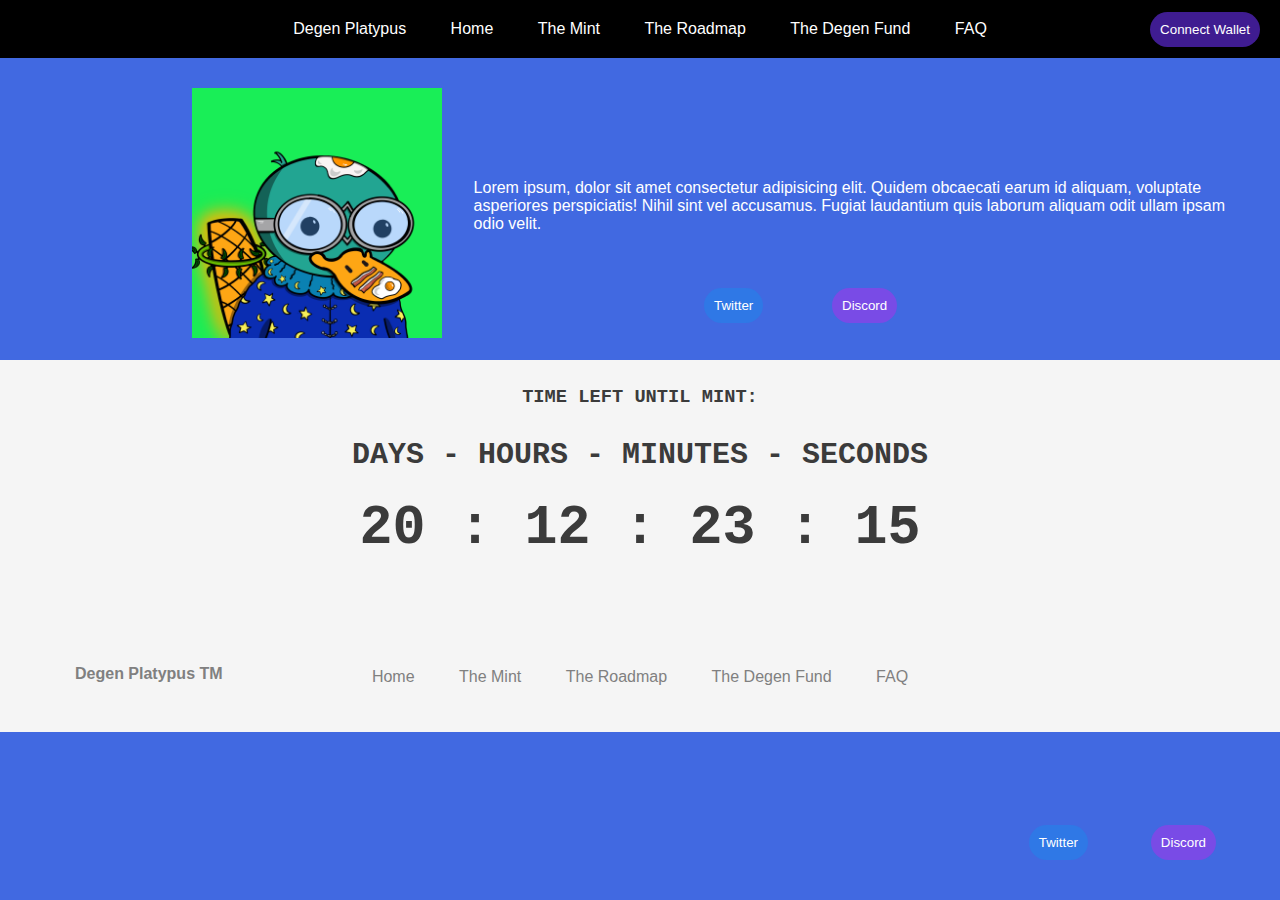
<file: index.html>
<!DOCTYPE html>
<html lang="en">

<head>
    <meta charset="UTF-8">
    <meta http-equiv="X-UA-Compatible" content="IE=edge">
    <meta name="viewport" content="width=device-width, initial-scale=1.0">
    <link rel="stylesheet" href="./estilos/style.css">
    <!-- con la linea de arriba hacemos el link para el css -->
    <title>Document</title>
</head>

<body>
    <header class= "menuContainer">

        <nav>
            <ul>
                <li>
                    <a class="name" href="index.html">Degen Platypus</a>
                </li>
                <li>
                    <a href="index.html">Home</a>
                </li>
                <li>
                    <a href="./secciones/mint.html">The Mint</a>
                </li>
                <li>
                    <a href="./secciones/roadmap.html">The Roadmap</a>
                </li>
                <li>
                    <a href="./secciones/fund.html">The Degen Fund</a>
                </li>
                <li>
                    <a href="./secciones/faq.html">FAQ</a>
                </li>
            </ul>

            <input class="connect" type="button" value="Connect Wallet">   

        </nav>

        

    </header>

    <section class="seccionImg">
        <div class="images">
            <img src="./imagenes/62.png" alt="" width="250" height="250">
        </div>

    </section>

    <p class="welcome">Lorem ipsum, dolor sit amet consectetur adipisicing elit. Quidem obcaecati earum id aliquam, voluptate asperiores perspiciatis! Nihil sint vel accusamus. Fugiat laudantium quis laborum aliquam odit ullam ipsam odio velit.</p>

    <input class="welcomeTwitter" type="button" value="Twitter">         <input class="welcomeDiscord" type="button" value="Discord">

    <br>

    <div class="countdown">
    <h3>TIME LEFT UNTIL MINT:</h2>
    <h3 class="countdownText">DAYS - HOURS - MINUTES - SECONDS</h2>
    <h2 class="time"> 20 : 12 : 23 : 15 </h2>
    </div>

    <footer class="homeFooter">

        <h4 class="homeTm">Degen Platypus TM</h4>
        <ul>
            <li>
                <a class="home" href="index.html">Home</a>
            </li>
            <li>
                <a class="home" href="./secciones/mint.html">The Mint</a>
            </li>
            <li>
                <a class="home" href="./secciones/roadmap.html">The Roadmap</a>
            </li>
            <li>
                <a class="home" href="./secciones/fund.html">The Degen Fund</a>
            </li>
            <li>
                <a class="home" href="./secciones/faq.html">FAQ</a>
            </li>
        </ul>

        <input class="footerTwitter" type="button" value="Twitter">         <input class="footerDiscord" type="button" value="Discord">


    </footer>


</body>

</html>
</file>
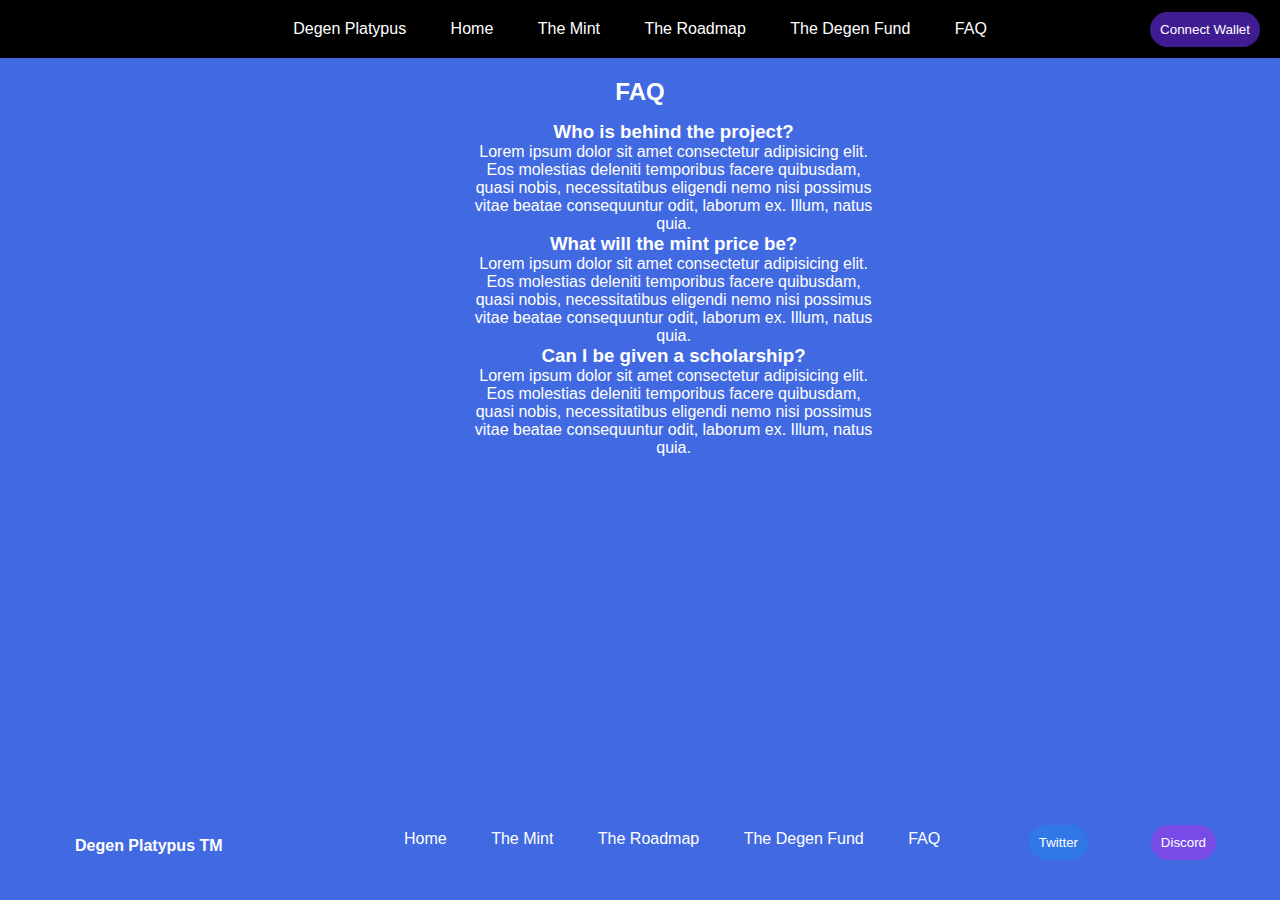
<file: secciones/faq.html>
<!DOCTYPE html>
<html lang="en">
<head>
    <meta charset="UTF-8">
    <meta http-equiv="X-UA-Compatible" content="IE=edge">
    <meta name="viewport" content="width=device-width, initial-scale=1.0">
    <link rel="stylesheet" href="../estilos/style.css">
    <title>Document</title>
</head>
<body>
    <header class="menuContainer">
    

        <nav>
            <ul>
                <li>
                    <a href="../index.html">Degen Platypus</a>
                </li>
                <li>
                    <a href="../index.html">Home</a>
                </li>
                <li>
                    <a href="mint.html">The Mint</a>
                </li>
                <li>
                    <a href="roadmap.html">The Roadmap</a>
                </li>
                <li>
                    <a href="fund.html">The Degen Fund</a>
                </li>
                <li>
                    <a href="faq.html">FAQ</a>
                </li>
            </ul>
        </nav>

        <input class="connect" type="button" value="Connect Wallet">   


    </header>

    

    <h2 class="titles">FAQ</h2>

    <div class="faq">

    <h3>Who is behind the project?</h3>
    <p>Lorem ipsum dolor sit amet consectetur adipisicing elit. Eos molestias deleniti temporibus facere quibusdam, quasi nobis, necessitatibus eligendi nemo nisi possimus vitae beatae consequuntur odit, laborum ex. Illum, natus quia.</p>

    <h3>What will the mint price be?</h3>
    <p>Lorem ipsum dolor sit amet consectetur adipisicing elit. Eos molestias deleniti temporibus facere quibusdam, quasi nobis, necessitatibus eligendi nemo nisi possimus vitae beatae consequuntur odit, laborum ex. Illum, natus quia.</p>

    <h3>Can I be given a scholarship?</h3>
    <p>Lorem ipsum dolor sit amet consectetur adipisicing elit. Eos molestias deleniti temporibus facere quibusdam, quasi nobis, necessitatibus eligendi nemo nisi possimus vitae beatae consequuntur odit, laborum ex. Illum, natus quia.</p>

    </div>  

    <footer class="footer">
        <h4 class="tm">Degen Platypus TM</h4>
        <ul class="all">
            <li>
                <a href="../index.html">Home</a>
            </li>
            <li>
                <a href="mint.html">The Mint</a>
            </li>
            <li>
                <a href="roadmap.html">The Roadmap</a>
            </li>
            <li>
                <a href="fund.html">The Degen Fund</a>
            </li>
            <li>
                <a href="faq.html">FAQ</a>
            </li>
        </ul>

        <input class="footerTwitter" type="button" value="Twitter">         <input class="footerDiscord" type="button" value="Discord">


    </footer>

</body>
</html>
</file>
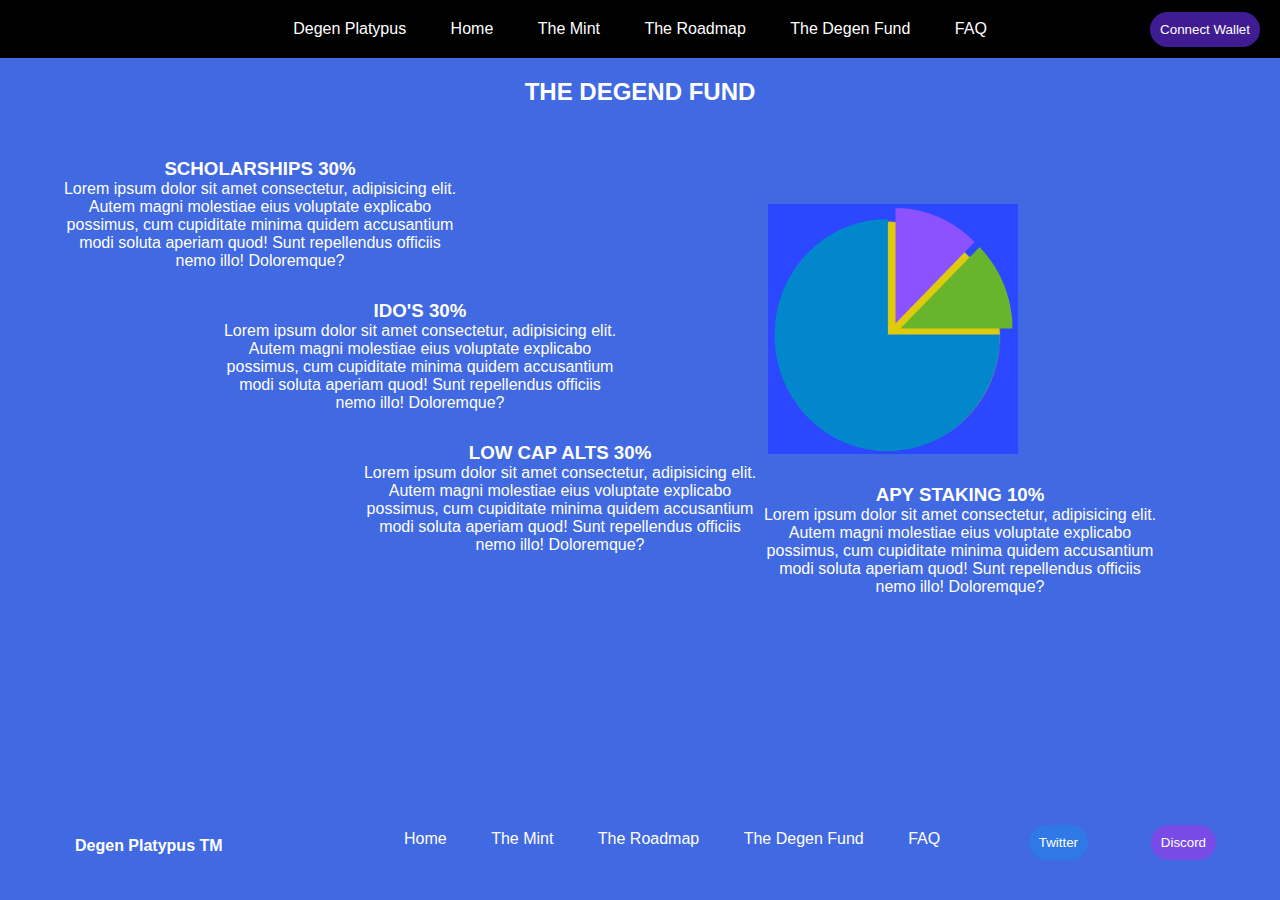
<file: secciones/fund.html>
<!DOCTYPE html>
<html lang="en">
<head>
    <meta charset="UTF-8">
    <meta http-equiv="X-UA-Compatible" content="IE=edge">
    <meta name="viewport" content="width=device-width, initial-scale=1.0">
    <link rel="stylesheet" href="../estilos/style.css">
    <title>Document</title>
</head>
<body>
    <header class="menuContainer">
        
        
        <nav>
            <ul>
                <li>
                    <a href="../index.html">Degen Platypus</a>
                </li>
                <li>
                    <a href="../index.html">Home</a>
                </li>
                <li>
                    <a href="mint.html">The Mint</a>
                </li>
                <li>
                    <a href="roadmap.html">The Roadmap</a>
                </li>
                <li>
                    <a href="fund.html">The Degen Fund</a>
                </li>
                <li>
                    <a href="faq.html">FAQ</a>
                </li>
            </ul>

            <input class="connect" type="button" value="Connect Wallet">   


        </nav>
    </header>

    <h2 class="titles">THE DEGEND FUND</h2>

    <br>

    <section class="imagenFund">
        <div class="fund">
            <img src="../imagenes/graph.png" alt="" width="250" height="250">
        </div>

    </section>

    <div class="info">

    <div class="scholar">
    <h3>SCHOLARSHIPS 30%</h3>
    <p>Lorem ipsum dolor sit amet consectetur, adipisicing elit. Autem magni molestiae eius voluptate explicabo possimus, cum cupiditate minima quidem accusantium modi soluta aperiam quod! Sunt repellendus officiis nemo illo! Doloremque?</p>
    </div>

    <div class="ido">
    <h3>IDO'S 30%</h3>
    <p>Lorem ipsum dolor sit amet consectetur, adipisicing elit. Autem magni molestiae eius voluptate explicabo possimus, cum cupiditate minima quidem accusantium modi soluta aperiam quod! Sunt repellendus officiis nemo illo! Doloremque?</p>
    </div>

    <div class="lowcap">
    <h3>LOW CAP ALTS 30%</h3>
    <p>Lorem ipsum dolor sit amet consectetur, adipisicing elit. Autem magni molestiae eius voluptate explicabo possimus, cum cupiditate minima quidem accusantium modi soluta aperiam quod! Sunt repellendus officiis nemo illo! Doloremque?</p>
    </div>

    <div class="apy">
    <h3>APY STAKING 10%</h3>
    <p>Lorem ipsum dolor sit amet consectetur, adipisicing elit. Autem magni molestiae eius voluptate explicabo possimus, cum cupiditate minima quidem accusantium modi soluta aperiam quod! Sunt repellendus officiis nemo illo! Doloremque?</p>
    </div>
    </div>

    <br>


    <footer class="footer">
        <h4 class="tm">Degen Platypus TM</h4>
        <ul class="all">
            <li>
                <a href="../index.html">Home</a>
            </li>
            <li>
                <a href="mint.html">The Mint</a>
            </li>
            <li>
                <a href="roadmap.html">The Roadmap</a>
            </li>
            <li>
                <a href="fund.html">The Degen Fund</a>
            </li>
            <li>
                <a href="faq.html">FAQ</a>
            </li>
        </ul>

        <input class="footerTwitter" type="button" value="Twitter">         <input class="footerDiscord" type="button" value="Discord">


    </footer>




</body>
</html>


<!-- links  -->
</file>
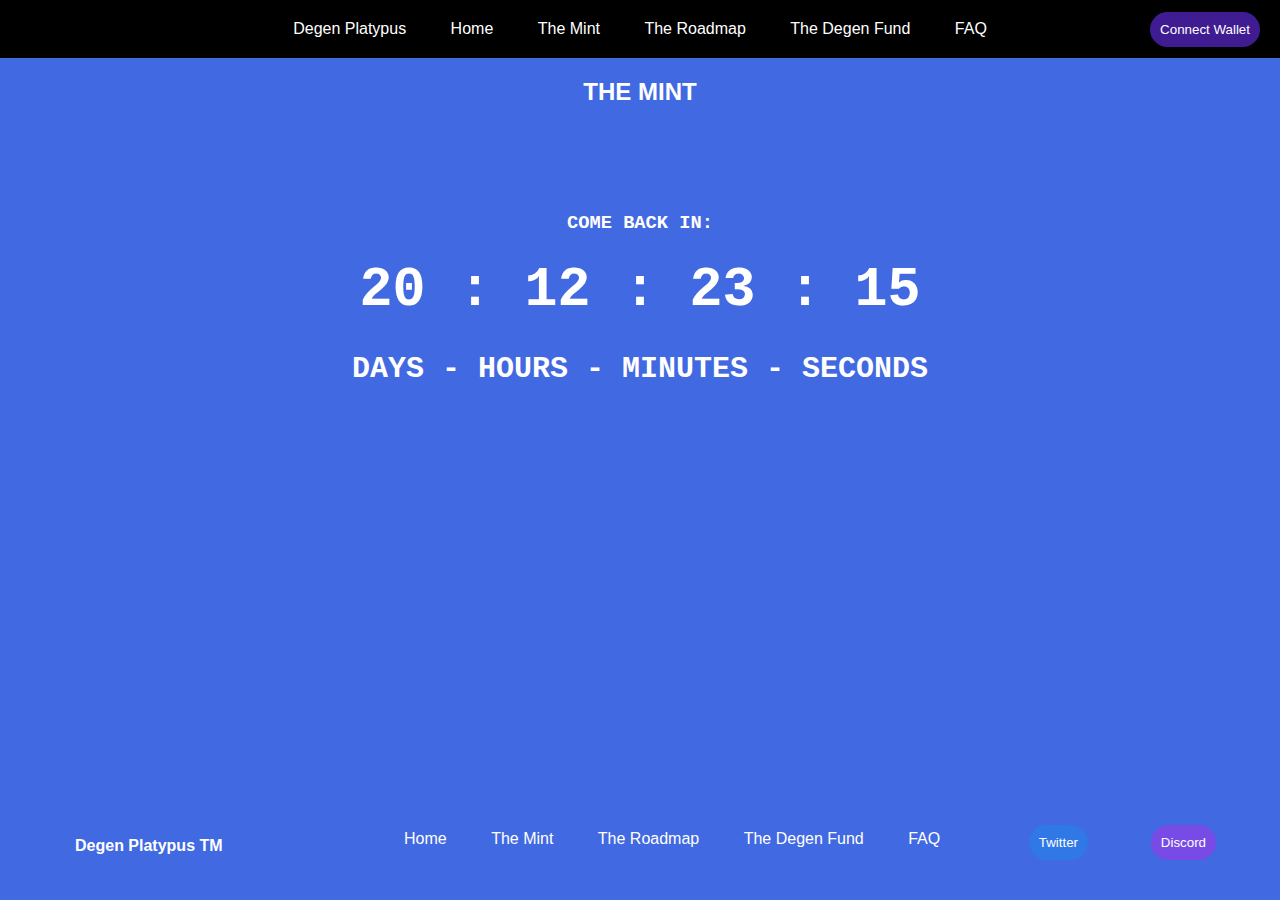
<file: secciones/mint.html>
<!DOCTYPE html>
<html lang="en">
<head>
    <meta charset="UTF-8">
    <meta http-equiv="X-UA-Compatible" content="IE=edge">
    <meta name="viewport" content="width=device-width, initial-scale=1.0">
    <link rel="stylesheet" href="../estilos/style.css">
    <title>Document</title>
</head>
<body>
    <header class="menuContainer">

        
        <nav>
            <ul>
                <li>
                    <a href="../index.html">Degen Platypus</a>
                </li>
                <li>
                    <a href="../index.html">Home</a>
                </li>
                <li>
                    <a href="mint.html">The Mint</a>
                </li>
                <li>
                    <a href="roadmap.html">The Roadmap</a>
                </li>
                <li>
                    <a href="fund.html">The Degen Fund</a>
                </li>
                <li>
                    <a href="faq.html">FAQ</a>
                </li>
            </ul>

            <input class="connect" type="button" value="Connect Wallet">   


        </nav>
    </header>

    <h2 class="titles">THE MINT</h2>


    <div class="countdownMint">
        <h3>COME BACK IN:</h2>
        <h2 class="timeMint"> 20 : 12 : 23 : 15 </h2>
        <h3 class="countdownTextMint">DAYS - HOURS - MINUTES - SECONDS</h2>
        </div>

        <footer class="footer">
            <h4 class="tm">Degen Platypus TM</h4>
            <ul class="all">
                <li>
                    <a href="../index.html">Home</a>
                </li>
                <li>
                    <a href="mint.html">The Mint</a>
                </li>
                <li>
                    <a href="roadmap.html">The Roadmap</a>
                </li>
                <li>
                    <a href="fund.html">The Degen Fund</a>
                </li>
                <li>
                    <a href="faq.html">FAQ</a>
                </li>
            </ul>

            <input class="footerTwitter" type="button" value="Twitter">         <input class="footerDiscord" type="button" value="Discord">


        </footer>

</body>
</html>


<!-- links  -->
</file>
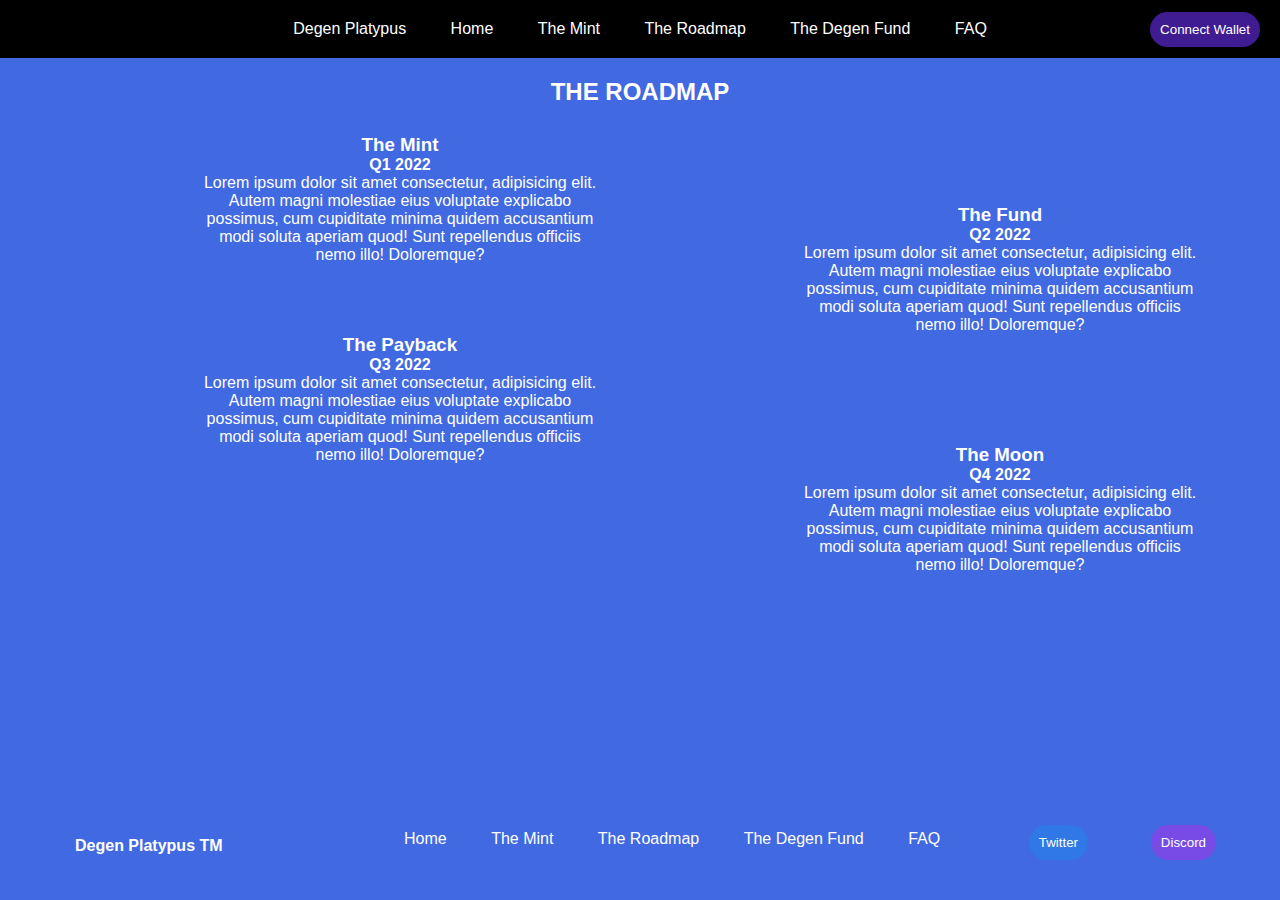
<file: secciones/roadmap.html>
<!DOCTYPE html>
<html lang="en">
<head>
    <meta charset="UTF-8">
    <meta http-equiv="X-UA-Compatible" content="IE=edge">
    <meta name="viewport" content="width=device-width, initial-scale=1.0">
    <link rel="stylesheet" href="../estilos/style.css">
    <title>Document</title>
</head>
<body>
    <header class="menuContainer">

        
        <nav>
            <ul>
                <li>
                    <a href="../index.html">Degen Platypus</a>
                </li>
                <li>
                    <a href="../index.html">Home</a>
                </li>
                <li>
                    <a href="mint.html">The Mint</a>
                </li>
                <li>
                    <a href="roadmap.html">The Roadmap</a>
                </li>
                <li>
                    <a href="fund.html">The Degen Fund</a>
                </li>
                <li>
                    <a href="faq.html">FAQ</a>
                </li>
            </ul>

            <input class="connect" type="button" value="Connect Wallet">   


        </nav>
    </header>

    <h2 class="titles">THE ROADMAP</h2>

    <br>
    <div class="info">
    <div class="q1">
    <h3>The Mint</h3>
    <h4>Q1 2022</h4>
    <p>Lorem ipsum dolor sit amet consectetur, adipisicing elit. Autem magni molestiae eius voluptate explicabo possimus, cum cupiditate minima quidem accusantium modi soluta aperiam quod! Sunt repellendus officiis nemo illo! Doloremque?</p>
    </div>

    <div class="q2">
    <h3>The Fund</h3>
    <h4>Q2 2022</h4>
    <p>Lorem ipsum dolor sit amet consectetur, adipisicing elit. Autem magni molestiae eius voluptate explicabo possimus, cum cupiditate minima quidem accusantium modi soluta aperiam quod! Sunt repellendus officiis nemo illo! Doloremque?</p>
    </div>

    <div class="q3">
    <h3>The Payback</h3>
    <h4>Q3 2022</h4>
    <p>Lorem ipsum dolor sit amet consectetur, adipisicing elit. Autem magni molestiae eius voluptate explicabo possimus, cum cupiditate minima quidem accusantium modi soluta aperiam quod! Sunt repellendus officiis nemo illo! Doloremque?</p>
    </div>

    <div class="q4">
    <h3>The Moon</h3>
    <h4>Q4 2022</h4>
    <p>Lorem ipsum dolor sit amet consectetur, adipisicing elit. Autem magni molestiae eius voluptate explicabo possimus, cum cupiditate minima quidem accusantium modi soluta aperiam quod! Sunt repellendus officiis nemo illo! Doloremque?</p>
    </div>
    </div>
    <br>


    <footer class="footer">
        <h4 class="tm">Degen Platypus TM</h4>
        <ul class="all">
            <li>
                <a href="../index.html">Home</a>
            </li>
            <li>
                <a href="mint.html">The Mint</a>
            </li>
            <li>
                <a href="roadmap.html">The Roadmap</a>
            </li>
            <li>
                <a href="fund.html">The Degen Fund</a>
            </li>
            <li>
                <a href="faq.html">FAQ</a>
            </li>
        </ul>

        <input class="footerTwitter" type="button" value="Twitter">         <input class="footerDiscord" type="button" value="Discord">


    </footer>


</body>
</html>


<!-- links  -->
</file>
<file: estilos/style.css>
*{
    padding: 0;
    margin: 0;
}

.menuContainer{
    background-color: black;
}

ul{
    text-align: center;
    font-family: 'Lucida Sans', 'Lucida Sans Regular', 'Lucida Grande', 'Lucida Sans Unicode', Geneva, Verdana, sans-serif;
}

li{
    padding: 20px;  
    background-color: none;
    display: inline-block;
}

a{
    color: white;
    text-decoration: none;  
}

.connect{
    position: absolute;
    top: 12px;
    right: 20px;
    background-color: rgb(63, 28, 145);
    border-style: none;
    padding: 10px;    
    color: white;
    border-radius: 20px;
}

body{
    background-color: royalblue;
}

.welcome{
    position: absolute;
    top: 17%;
    left: 35%;
    margin: 2%;
    color: white;
    font-family: 'Lucida Sans', 'Lucida Sans Regular', 'Lucida Grande', 'Lucida Sans Unicode', Geneva, Verdana, sans-serif;
}

.images{
    position: relative;
    top: 30px;
    left: 15%;
    width: 5px;
    padding-bottom: 10px;
}

.welcomeTwitter{
    position: absolute;
    top: 32%;
    left: 55%;
    background-color: rgb(47, 120, 230);
    border-style: none;
    padding: 10px;    
    color: white;
    border-radius: 20px;
}

.welcomeDiscord{
    position: absolute;
    top: 32%;
    left: 65%;
    background-color: rgb(121, 75, 230);
    border-style: none;
    padding: 10px;    
    color: white;
    border-radius: 20px;
}

.countdown{
    position: relative;
    top: 20px;
    text-align: center;
    color: rgb(59, 59, 59);
    background-color: whitesmoke;
    padding-top: 2%;
    padding-bottom: 5%;
    font-family: 'Courier New', Courier, monospace;
}

.countdownText{
    font-size: 30px;
    margin-top: 30px;
}

.time{
    font-size: 55px;
    margin-top: 25px;
}

.footerTwitter{
    position: absolute;
    bottom:4.5%;
    right: 15%;
    background-color: rgb(47, 120, 230);
    border-style: none;
    padding: 10px;
    color: white;
    border-radius: 20px;
}

.footerDiscord{
    position: absolute;
    bottom: 4.5%;
    right: 5%;
    background-color: rgb(121, 75, 230);
    border-style: none;   
    padding: 10px;
    color: white;
    border-radius: 20px;
}

.homeFooter{
    background-color: whitesmoke;
    padding-bottom: 26px;
    padding-top: 26px;
}

.homeTm{
    color: grey;
    position: relative;
    font-family: 'Lucida Sans', 'Lucida Sans Regular', 'Lucida Grande', 'Lucida Sans Unicode', Geneva, Verdana, sans-serif;
    left: 75px;
    top: 35px;
    width: 50%;
}

a.home{
    color: grey;
}


.titles{
    color: white;
    font-family: 'Lucida Sans', 'Lucida Sans Regular', 'Lucida Grande', 'Lucida Sans Unicode', Geneva, Verdana, sans-serif;
    text-align: center;
    position: relative;
    top: 20px;
}

.info{
    color: white;
    font-family: 'Lucida Sans', 'Lucida Sans Regular', 'Lucida Grande', 'Lucida Sans Unicode', Geneva, Verdana, sans-serif;
    text-align: justify;
    width: 400px;
}

.q1{
    position: relative;
    left: 200px;
    top: 30px;
    text-align: center;
}

.q2{
    position: relative;
    left: 800px;
    text-align: center;
    bottom: 30px;
}


.q3{
    position: relative;
    left: 200px;
    text-align: center;
    bottom: 30px;
}

.q4{
    position: relative;
    left: 800px;
    text-align: center;
    bottom: 50px;
}

.tm{
    color: white;
    position: relative;
    font-family: 'Lucida Sans', 'Lucida Sans Regular', 'Lucida Grande', 'Lucida Sans Unicode', Geneva, Verdana, sans-serif;
    left: 75px;
    top: 35px;
}

footer h4.tm{
    position: absolute;
    top: 93%;
} 

footer ul.all{
    position: absolute;
    top: 90%;
    left: 30%;
}


.countdownMint{
    position: relative;
    top: 100px;
    text-align: center;
    color: white;
    padding-top: 2%;
    padding-bottom: 5%;
    font-family: 'Courier New', Courier, monospace;
}

.countdownTextMint{
    font-size: 30px;
    margin-top: 30px;
}

.timeMint{
    font-size: 55px;
    margin-top: 25px;
}

.scholar, .ido, .lowcap, .apy{
    text-align: center;
}

div.scholar{
    position: relative;
    left: 15%;
    bottom: 200px;
}

div.ido{
    position: relative;
    left: 55%;
    bottom: 170px;
}

div.lowcap{
    position: relative;
    left: 90%;
    bottom: 140px;
}

div.apy{
    position: relative;
    left: 190%;
    bottom: 210px;
}

.imagenFund{
    position: relative;
    top: 100px;
    left: 60%;
    width: 10%;
}

div.info{
    height: 250px;
}

.faq{
    color: white;
    font-family: 'Lucida Sans', 'Lucida Sans Regular', 'Lucida Grande', 'Lucida Sans Unicode', Geneva, Verdana, sans-serif;
    width: 400px;
    text-align: center;
    position: relative;
    left: 37%;
    top: 35px;
}
</file>
